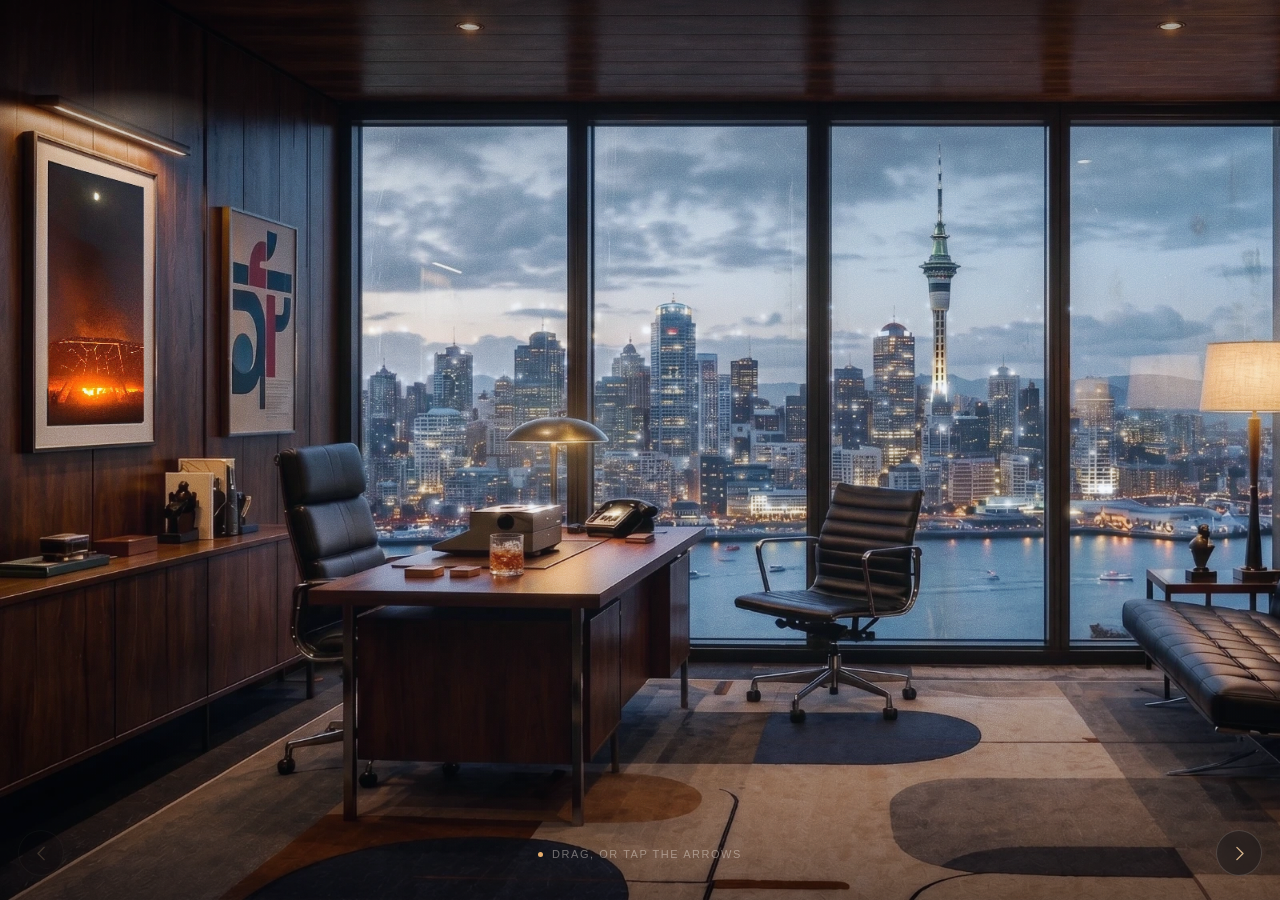
<file: index.html>
<!doctype html>
<html lang="en">
<head>
  <meta charset="utf-8">
  <meta name="viewport" content="width=device-width, initial-scale=1, viewport-fit=cover">
  <title>Ongoing Theory</title>
  <meta name="description" content="Brand and story as growth infrastructure. Ben Forman, Auckland, New Zealand.">
  <meta name="theme-color" content="#0a0d14">

  <!-- SVG first for anything modern, PNG for the rest, 180px for iOS -->
  <link rel="icon" href="/favicon.svg" type="image/svg+xml">
  <link rel="alternate icon" href="/favicon.png" sizes="32x32" type="image/png">
  <link rel="apple-touch-icon" href="/apple-touch-icon.png">

  <!-- absolute URLs and a JPG: most social scrapers won't follow a relative
       path and several still won't render WebP -->
  <meta property="og:site_name" content="Ongoing Theory">
  <meta property="og:title" content="Ongoing Theory">
  <meta property="og:description" content="Brand and story as growth infrastructure. Ben Forman, Auckland, New Zealand.">
  <meta property="og:type" content="website">
  <meta property="og:url" content="https://ongoingtheory.com/">
  <meta property="og:image" content="https://ongoingtheory.com/assets/share.jpg">
  <meta property="og:image:secure_url" content="https://ongoingtheory.com/assets/share.jpg">
  <meta property="og:image:type" content="image/jpeg">
  <meta property="og:image:width" content="1200">
  <meta property="og:image:height" content="630">
  <meta property="og:image:alt" content="A corner office at dusk, looking out over the Auckland skyline">
  <meta name="twitter:card" content="summary_large_image">
  <meta name="twitter:title" content="Ongoing Theory">
  <meta name="twitter:description" content="Brand and story as growth infrastructure. Ben Forman, Auckland, New Zealand.">
  <meta name="twitter:image" content="https://ongoingtheory.com/assets/share.jpg">

  <link rel="stylesheet" href="css/style.css">
</head>
<body>

  <div class="viewport" id="viewport">

    <!-- everything that moves with the room -->
    <div class="parallax" id="parallax">
      <div class="stage" id="stage">
        <img class="scene" id="scene" src="assets/office.webp" alt="A corner office at dusk, looking out over the Auckland skyline">
        <canvas class="twinkle" id="twinkle" aria-hidden="true"></canvas>
        <div class="grade" aria-hidden="true"></div>
        <!-- practical lights, each breathing on its own clock -->
        <div class="glows" aria-hidden="true">
          <span class="glow glow--desk"></span>
          <span class="glow glow--floor"></span>
          <span class="glow glow--corner"></span>
          <span class="glow glow--wash"></span>
        </div>
        <!-- grain and vignette sit above the room but below the cards, so a
             sheet of paper never picks up the room's texture -->
        <div class="grain" aria-hidden="true"></div>
        <div class="vignette" aria-hidden="true"></div>

        <div class="hotspots" id="hotspots"></div>
      </div>
    </div>

    <!-- the only overlay: a hint that fades out as soon as you find something -->
    <p class="hint" id="hint">
      <span class="hint__dot" aria-hidden="true"></span><span id="hinttext">Look around the room</span>
    </p>

    <!-- shown only when the room is wider than the window -->
    <button class="pan pan--left" id="pan-left" type="button" aria-label="Look left">
      <svg viewBox="0 0 24 24" fill="none" aria-hidden="true">
        <path d="M15 5L8 12l7 7" stroke="currentColor" stroke-width="1.6"
              stroke-linecap="round" stroke-linejoin="round"/>
      </svg>
    </button>
    <button class="pan pan--right" id="pan-right" type="button" aria-label="Look right">
      <svg viewBox="0 0 24 24" fill="none" aria-hidden="true">
        <path d="M9 5l7 7-7 7" stroke="currentColor" stroke-width="1.6"
              stroke-linecap="round" stroke-linejoin="round"/>
      </svg>
    </button>

    <!-- the reading window, for anything too long for a card -->
    <div class="reader" id="reader" hidden>
      <div class="reader__backdrop" data-close></div>
      <div class="reader__sheet" role="dialog" aria-modal="true" aria-labelledby="reader-title">
        <button class="reader__close" type="button" data-close aria-label="Close">&times;</button>
        <h2 class="reader__title" id="reader-title"></h2>
        <div class="reader__body" id="reader-body"></div>
      </div>
    </div>

    <!-- shown only if assets/office.jpg is missing -->
    <div class="missing" id="missing" hidden>
      <div class="missing__card">
        <h1>Almost there</h1>
        <p>Save your office image to:</p>
        <code>assets/office.jpg</code>
        <p class="missing__note">Then refresh. Serve the folder over <code>localhost</code> rather than opening the file directly, so the city lights can be read from the image.</p>
      </div>
    </div>

  </div>

  <script src="js/content.js"></script>
  <script src="js/app.js"></script>
</body>
</html>
</file>
<file: css/style.css>
/* ==========================================================================
   ONGOING THEORY
   ========================================================================== */

:root {
  --ink:        #05070c;
  --paper:      #f2ede4;
  --muted:      rgba(242, 237, 228, 0.62);
  --amber:      #e6ad6d;
  --amber-soft: #f3cfa0;
  --hairline:   rgba(242, 237, 228, 0.16);

  /* typed page */
  /* paper tone — change these three to age or bleach the sheet */
  --sheet:      #f4ede1;
  --sheet-mid:  #ebe2d2;
  --sheet-edge: #e2d8c5;
  --ink-dark:   #241f19;
  --ink-mid:    #4a4238;
  --stamp:      #9c3b2e;

  --grain: 0.42;   /* film grain over the room */

  --sans: ui-sans-serif, -apple-system, BlinkMacSystemFont, "Segoe UI", Inter, Helvetica, Arial, sans-serif;
  --type: "Courier New", Courier, ui-monospace, SFMono-Regular, Menlo, monospace;

  --ease: cubic-bezier(0.22, 1, 0.36, 1);
}

* { box-sizing: border-box; }

html, body {
  margin: 0;
  height: 100%;
  background: var(--ink);
  color: var(--paper);
  font-family: var(--sans);
  -webkit-font-smoothing: antialiased;
  overscroll-behavior: none;
}

body { overflow: hidden; }

/* --------------------------------------------------------------------------
   Stage
   -------------------------------------------------------------------------- */

.viewport {
  position: fixed;
  inset: 0;
  overflow: hidden;
  cursor: default;
  background: #05070c;
}

.parallax {
  position: absolute;
  inset: 0;
  will-change: transform;
  transform: translate3d(0, 0, 0);
  transition: transform 900ms var(--ease);
}
.parallax.is-live { transition: transform 380ms cubic-bezier(0.16, 1, 0.3, 1); }

.stage {
  position: absolute;
  top: 50%;
  left: 50%;
  transform: translate(-50%, -50%);
  /* width / height set by JS to cover the viewport with overscan */
}

.scene {
  position: absolute;
  inset: 0;
  width: 100%;
  height: 100%;
  object-fit: fill;
  display: block;
  user-select: none;
  -webkit-user-drag: none;
  transition: filter 1200ms var(--ease);
}

/* the twinkle canvas sits exactly on the image and moves with it */
.twinkle {
  position: absolute;
  inset: 0;
  width: 100%;
  height: 100%;
  pointer-events: none;
  mix-blend-mode: screen;
  opacity: 0;
  transition: opacity 1800ms ease 400ms;
}
.is-ready .twinkle { opacity: 1; }

/* a gentle colour grade over the whole room */
.grade {
  position: absolute;
  inset: 0;
  pointer-events: none;
  background:
    radial-gradient(120% 90% at 50% 45%, rgba(90, 130, 190, 0.10), transparent 60%),
    linear-gradient(180deg, rgba(4, 7, 14, 0.34) 0%, transparent 28%, transparent 66%, rgba(4, 7, 14, 0.46) 100%);
  transition: opacity 1200ms var(--ease);
}

/* Warm pools over each practical light. Different periods and phases so they
   never pulse in unison — that's what stops it reading as one CSS animation. */
.glows { position: absolute; inset: 0; pointer-events: none; }

.glow {
  position: absolute;
  transform: translate(-50%, -50%);
  mix-blend-mode: screen;
  opacity: 0;
  transition: opacity 1600ms ease 700ms;
  will-change: opacity, filter;
}
.is-ready .glow { opacity: 1; }

/* Brightness is written every frame by driveLamps() in app.js — a CSS
   animation here would win the cascade and flatten the flicker back into a
   smooth loop. Position and colour only. */
.glow--desk {
  left: 34.5%; top: 49%; width: 20%; height: 24%;
  background: radial-gradient(closest-side, rgba(255, 198, 126, 0.32), rgba(255, 176, 96, 0.09) 46%, transparent 72%);
}
.glow--floor {
  left: 78.5%; top: 42%; width: 18%; height: 26%;
  background: radial-gradient(closest-side, rgba(255, 214, 156, 0.42), rgba(255, 186, 112, 0.12) 46%, transparent 72%);
}
.glow--corner {
  left: 97%; top: 42%; width: 15%; height: 24%;
  background: radial-gradient(closest-side, rgba(255, 210, 150, 0.40), rgba(255, 190, 120, 0.10) 48%, transparent 70%);
}
/* the linear fixture washing the wall above the framed portrait */
.glow--wash {
  left: 8%; top: 13%; width: 16%; height: 9%;
  background: radial-gradient(closest-side, rgba(255, 226, 178, 0.24), transparent 70%);
}

/* lamp easter egg */
.lights-on .scene { filter: brightness(1.16) saturate(1.06) contrast(0.97); }
.lights-on .glow  { filter: brightness(1.4); }
.lights-on .grade { opacity: 0.55; }

/* Film grain, sized in screen pixels rather than image pixels — on a large
   display the photograph gets scaled up and goes soft, and fixed-size grain is
   what puts the perceived detail back. Overlay blend leaves the blacks alone
   and works into the midtones, which is where real grain lives. */
.grain {
  position: absolute;
  inset: 0;
  pointer-events: none;
  background-image:
    url("data:image/svg+xml;utf8,<svg xmlns='http://www.w3.org/2000/svg' width='170' height='170'><filter id='g'><feTurbulence type='fractalNoise' baseFrequency='0.9' numOctaves='3' stitchTiles='stitch'/><feColorMatrix type='saturate' values='0'/></filter><rect width='170' height='170' filter='url(%23g)'/></svg>");
  background-size: 170px 170px;
  mix-blend-mode: overlay;
  opacity: 0;
  transition: opacity 1600ms ease 600ms;
}
/* Turn --grain up for more texture, down for less. It needs to be this high
   because `overlay` deliberately leaves blacks alone, and most of this room is
   black — at 0.085 it was mathematically present and completely invisible.

   The grain also jumps to a new position eight times a second. Static grain
   reads as a texture laid over a photograph; grain that moves reads as film,
   and it is the movement rather than the strength that does the work. */
.is-ready .grain {
  opacity: var(--grain);
  animation: grain-shift 0.72s steps(1) infinite;
}

@keyframes grain-shift {
  0%      { background-position:    0px    0px; }
  12.5%   { background-position:  -37px   14px; }
  25%     { background-position:   21px  -43px; }
  37.5%   { background-position:  -53px  -19px; }
  50%     { background-position:   46px   31px; }
  62.5%   { background-position:  -14px   52px; }
  75%     { background-position:   58px  -28px; }
  87.5%   { background-position:  -31px  -55px; }
  100%    { background-position:    0px    0px; }
}

.vignette {
  position: absolute;
  inset: 0;
  pointer-events: none;
  background:
    radial-gradient(140% 105% at 50% 50%, transparent 42%, rgba(3, 5, 10, 0.55) 100%);
}

/* opening move */
.parallax { opacity: 0; }
.is-ready .parallax { opacity: 1; transition: opacity 1400ms var(--ease); }
.stage { transform: translate(-50%, -50%) scale(1.05); }
.is-ready .stage {
  transform: translate(-50%, -50%) scale(1);
  transition: transform 2600ms var(--ease);
}

/* --------------------------------------------------------------------------
   Hotspots
   -------------------------------------------------------------------------- */

.hotspots { position: absolute; inset: 0; }

.hotspot {
  position: absolute;
  transform: translate(-50%, -50%);
  z-index: 1;
}
/* the open sheet has to clear every other dot, including ones later in the
   DOM that would otherwise paint straight through the paper */
.hotspot.is-open { z-index: 30; }

/* the hit area — a real button, so it is focusable and announced */
.hotspot__hit {
  position: absolute;
  inset: 0;
  border: 0;
  padding: 0;
  margin: 0;
  background: none;
  cursor: pointer;
  -webkit-tap-highlight-color: transparent;
}
.hotspot__hit:focus { outline: none; }
.hotspot__hit:focus-visible { outline: none; }

.hotspot__marker {
  position: absolute;
  left: 50%;
  top: 50%;
  width: 13px;
  height: 13px;
  margin: -6.5px 0 0 -6.5px;
  border-radius: 50%;
  border: 1px solid rgba(242, 237, 228, 0.75);
  background: rgba(242, 237, 228, 0.10);
  backdrop-filter: blur(2px);
  -webkit-backdrop-filter: blur(2px);
  box-shadow: 0 0 0 0 rgba(230, 173, 109, 0.42), 0 2px 14px rgba(0, 0, 0, 0.5);
  /* --near is written per frame from the pointer distance: the dot only
     surfaces as you approach it, so at rest the page is just the photograph */
  opacity: calc(var(--near, 0) * 0.85);
  transform: scale(calc(0.55 + var(--near, 0) * 0.45));
  transition:
    background-color 260ms ease,
    border-color 260ms ease,
    box-shadow 420ms ease;
}

.hotspot__marker::after {
  content: '';
  position: absolute;
  inset: 3px;
  border-radius: 50%;
  background: var(--amber-soft);
  opacity: 0;
  transform: scale(0.4);
  transition: opacity 260ms ease, transform 340ms var(--ease);
}

/* halo, only once you are near enough to see the dot at all */
.hotspot__pulse {
  position: absolute;
  left: 50%;
  top: 50%;
  width: 13px;
  height: 13px;
  margin: -6.5px 0 0 -6.5px;
  border-radius: 50%;
  border: 1px solid rgba(230, 173, 109, 0.5);
  opacity: 0;
  pointer-events: none;
}
.is-ready .hotspot__pulse {
  animation: halo 4.4s ease-out infinite;
  animation-play-state: paused;
}
.is-ready .hotspot.is-near .hotspot__pulse { animation-play-state: running; }

@keyframes halo {
  0%   { transform: scale(1);   opacity: calc(var(--near, 0) * 0.55); }
  70%  { transform: scale(3.6); opacity: 0; }
  100% { transform: scale(3.6); opacity: 0; }
}

.hotspot:hover  .hotspot__marker,
.hotspot__hit:focus-visible .hotspot__marker,
.hotspot.is-open .hotspot__marker {
  opacity: 1;
  transform: scale(1.42);
  border-color: var(--amber-soft);
  background: rgba(230, 173, 109, 0.22);
  box-shadow: 0 0 0 6px rgba(230, 173, 109, 0.10), 0 4px 22px rgba(0, 0, 0, 0.6);
}
.hotspot:hover .hotspot__marker::after,
.hotspot__hit:focus-visible .hotspot__marker::after,
.hotspot.is-open .hotspot__marker::after { opacity: 1; transform: scale(1); }

.hotspot.is-open .hotspot__pulse { animation: none; opacity: 0; }

/* --------------------------------------------------------------------------
   Cards
   -------------------------------------------------------------------------- */

/* a sheet of paper wound into a typewriter */
.card {
  position: absolute;
  width: 312px;
  max-width: 76vw;
  padding: 24px 26px 22px;
  text-align: left;
  font-family: var(--type);
  color: var(--ink-dark);
  background:
    /* grain, then uneven light across the sheet — no ruling, no fake tearing */
    url("data:image/svg+xml;utf8,<svg xmlns='http://www.w3.org/2000/svg' width='160' height='160'><filter id='n'><feTurbulence type='fractalNoise' baseFrequency='1.1' numOctaves='4' stitchTiles='stitch'/><feColorMatrix type='saturate' values='0'/></filter><rect width='160' height='160' filter='url(%23n)' opacity='0.06'/></svg>"),
    radial-gradient(75% 55% at 16% 8%,  rgba(255, 253, 246, 0.85), transparent 72%),
    radial-gradient(55% 45% at 90% 96%, rgba(184, 168, 138, 0.32), transparent 74%),
    radial-gradient(42% 38% at 74% 26%, rgba(206, 190, 160, 0.20), transparent 78%),
    linear-gradient(174deg, var(--sheet) 0%, var(--sheet-mid) 56%, var(--sheet-edge) 100%);
  background-blend-mode: multiply, screen, multiply, multiply, normal;
  border-radius: 1px;
  box-shadow:
    0 22px 46px rgba(0, 0, 0, 0.50),
    0 4px 12px rgba(0, 0, 0, 0.30),
    0 0 26px rgba(122, 100, 66, 0.16) inset;
  opacity: 0;
  pointer-events: none;
  transform: translateY(10px) rotate(-0.5deg) scale(0.985);
  transform-origin: 20% 50%;
  transition:
    opacity 260ms ease,
    transform 480ms var(--ease);
  z-index: 5;
}
.hotspot.is-open .card {
  opacity: 1;
  pointer-events: auto;
  transform: translateY(0) rotate(-0.5deg) scale(1);
}


/* Card placement — always clear of the hit area, so the sheet never covers
   the thing it is describing. */
.card[data-align="right"] { left: calc(100% + 20px); }
.card[data-align="left"]  { right: calc(100% + 20px); }
.card[data-valign="down"] { top: -14px; }
.card[data-valign="up"]   { bottom: -14px; }

/* not bold — over-struck. See .ch--over. */
.card__title {
  margin: 0 0 11px;
  font-family: var(--type);
  font-size: 15.5px;
  line-height: 1.34;
  font-weight: 400;
  letter-spacing: 0.005em;
  color: var(--ink-dark);
}

.card__body {
  margin: 0 0 9px;
  font-size: 12.5px;
  line-height: 1.78;
  color: var(--ink-mid);
}
.card__body:last-of-type { margin-bottom: 0; }

/* --------------------------------------------------------------------------
   Struck characters

   Each glyph carries its own --dx / --dy / --rot / --ink, written once by the
   seeded generator in app.js. Together they undo the thing that makes digital
   monospace read as digital: perfect baselines and uniform ink.
   -------------------------------------------------------------------------- */

/* the real sentence, for screen readers and nothing else */
.sr-only {
  position: absolute;
  width: 1px; height: 1px;
  margin: -1px; padding: 0;
  overflow: hidden;
  clip-path: inset(50%);
  white-space: nowrap;
  border: 0;
}

.wd { display: inline-block; white-space: nowrap; }

/* A typewriter strikes at one weight. Nothing here changes the stroke — only
   how much ink reached the paper (--ink) and how far it spread into the fibre
   (--bleed). More ink bleeds more, which is why the dark letters look softer
   at the edges rather than fatter. */
.ch {
  display: inline-block;
  position: relative;
  transform: translate(var(--dx, 0), var(--dy, 0)) rotate(var(--rot, 0deg));
  opacity: var(--ink, 1);
  text-shadow: 0 0 var(--bleed, 0.3px) currentColor;
  visibility: hidden;
}
.ch.is-struck { visibility: visible; }

/* Emphasis on a typewriter is an over-strike: the same character hit twice,
   barely out of register. Kept tight — enough to darken the heading and give
   it a little weight, not enough to read as doubled. */
.ch--over::after {
  content: attr(data-c);
  position: absolute;
  left: 0;
  top: 0;
  transform: translate(0.3px, 0.18px);
  opacity: 0.5;
  pointer-events: none;
}

.caret {
  display: inline-block;
  width: 0.55em;
  height: 1em;
  vertical-align: -0.14em;
  background: currentColor;
  opacity: 0.6;
  animation: caret 620ms steps(1) infinite;
}
@keyframes caret { 0%, 50% { opacity: 0.6; } 50.01%, 100% { opacity: 0; } }

.card__actions {
  display: flex;
  flex-wrap: wrap;
  gap: 8px;
  margin-top: 17px;
}

.card__cta {
  display: inline-flex;
  align-items: center;
  gap: 7px;
  padding: 7px 13px;
  border: 1px solid rgba(36, 31, 25, 0.42);
  background: rgba(36, 31, 25, 0.04);
  color: var(--ink-dark);
  font-family: var(--type);
  font-size: 11.5px;
  font-weight: 400;
  letter-spacing: 0.08em;
  text-transform: uppercase;
  text-decoration: none;
  transition: background-color 200ms ease, border-color 200ms ease, transform 200ms var(--ease);
}
/* a note rather than a link — nothing to click yet */
.card__cta--soon {
  border-style: dashed;
  border-color: rgba(36, 31, 25, 0.28);
  background: none;
  color: rgba(36, 31, 25, 0.55);
  cursor: default;
}

.card__cta:not(.card__cta--soon):hover {
  background: rgba(36, 31, 25, 0.10);
  border-color: rgba(36, 31, 25, 0.75);
  transform: translateY(-1px);
}
.card__cta svg { width: 10px; height: 10px; flex: none; }

/* hairline from marker to sheet */
.card::before {
  content: '';
  position: absolute;
  top: 50%;
  width: 20px;
  height: 1px;
  background: linear-gradient(90deg, rgba(239, 231, 214, 0.75), transparent);
  opacity: 0;
  transition: opacity 300ms ease 120ms;
}
.card[data-align="right"]::before { left: -20px; transform: scaleX(-1); }
.card[data-align="left"]::before  { right: -20px; }
.hotspot.is-open .card::before { opacity: 1; }

/* --------------------------------------------------------------------------
   Chrome
   -------------------------------------------------------------------------- */

/* The page carries no wordmark, nav or tagline — just this, and it goes
   the moment you find anything. */
.hint {
  position: absolute;
  right: 34px;
  bottom: 28px;
  z-index: 20;
  margin: 0;
  display: inline-flex;
  align-items: center;
  gap: 9px;
  font-family: var(--sans);
  font-size: 11px;
  letter-spacing: 0.14em;
  text-transform: uppercase;
  color: rgba(242, 237, 228, 0.42);
  pointer-events: none;
  opacity: 0;
  transition: opacity 1200ms ease 900ms;
}
.is-ready .hint { opacity: 1; }
.is-ready .hint.is-hidden { opacity: 0; transition: opacity 500ms ease; }
.hint__dot {
  width: 5px; height: 5px; border-radius: 50%;
  background: var(--amber);
  animation: blip 2.6s ease-in-out infinite;
}
@keyframes blip { 0%,100% { opacity: 0.25; } 50% { opacity: 1; } }

/* --------------------------------------------------------------------------
   Pan arrows

   Only appear when the room is wider than the window. They are the signal that
   there is more room off the sides — without them, on a phone, the page looks
   like a static crop.
   -------------------------------------------------------------------------- */

.pan {
  position: absolute;
  bottom: 24px;
  z-index: 25;
  display: none;
  align-items: center;
  justify-content: center;
  width: 46px;
  height: 46px;
  padding: 0;
  border: 1px solid rgba(242, 237, 228, 0.20);
  border-radius: 50%;
  background: rgba(10, 13, 20, 0.42);
  backdrop-filter: blur(6px);
  -webkit-backdrop-filter: blur(6px);
  color: var(--amber-soft);
  cursor: pointer;
  -webkit-tap-highlight-color: transparent;
  opacity: 0;
  transition: opacity 400ms ease, background-color 220ms ease,
              border-color 220ms ease, transform 260ms var(--ease);
}
.is-pan .pan { display: flex; }
.is-ready.is-pan .pan { opacity: 0.82; }

.pan svg { width: 21px; height: 21px; }
.pan--left  { left: 18px; }
.pan--right { right: 18px; }

/* while a sheet is open the room is held still, so the arrows would do nothing */
.is-card-open .pan { opacity: 0 !important; pointer-events: none; }

.pan:hover { background: rgba(10, 13, 20, 0.62); border-color: rgba(230, 173, 109, 0.5); }
.pan:active { transform: scale(0.92); }

/* at the end of the room there is nowhere further to go */
.is-ready.is-pan .pan[disabled] { opacity: 0.18; cursor: default; }
.pan[disabled]:active { transform: none; }

/* a slow nudge outward, so it reads as "there is more this way" */
@keyframes pan-nudge {
  0%, 82%, 100% { transform: translateX(0); }
  90%           { transform: translateX(var(--nudge, 3px)); }
}
.is-ready.is-pan .pan:not([disabled]) { animation: pan-nudge 4.5s ease-in-out infinite; }
.pan--left  { --nudge: -3px; }
.pan--right { --nudge: 3px; }

/* --------------------------------------------------------------------------
   The reading window

   Same sheet of paper as the cards, just a bigger one, wound further out of
   the machine.
   -------------------------------------------------------------------------- */

.reader {
  position: absolute;
  inset: 0;
  z-index: 50;
  display: grid;
  place-items: center;
  padding: 5vh 20px;
}
.reader[hidden] { display: none; }

.reader__backdrop {
  position: absolute;
  inset: 0;
  background: rgba(3, 5, 10, 0.72);
  backdrop-filter: blur(3px);
  -webkit-backdrop-filter: blur(3px);
  opacity: 0;
  transition: opacity 320ms ease;
}
.reader.is-open .reader__backdrop { opacity: 1; }

.reader__sheet {
  position: relative;
  width: min(620px, 100%);
  max-height: 90vh;
  overflow-y: auto;
  padding: 40px 46px 38px;
  font-family: var(--type);
  color: var(--ink-dark);
  background:
    url("data:image/svg+xml;utf8,<svg xmlns='http://www.w3.org/2000/svg' width='160' height='160'><filter id='n'><feTurbulence type='fractalNoise' baseFrequency='1.1' numOctaves='4' stitchTiles='stitch'/><feColorMatrix type='saturate' values='0'/></filter><rect width='160' height='160' filter='url(%23n)' opacity='0.06'/></svg>"),
    radial-gradient(70% 45% at 18% 5%,  rgba(255, 253, 246, 0.85), transparent 72%),
    radial-gradient(55% 40% at 92% 98%, rgba(184, 168, 138, 0.30), transparent 74%),
    linear-gradient(176deg, var(--sheet) 0%, var(--sheet-mid) 58%, var(--sheet-edge) 100%);
  background-blend-mode: multiply, screen, multiply, normal;
  border-radius: 1px;
  box-shadow:
    0 34px 70px rgba(0, 0, 0, 0.6),
    0 6px 16px rgba(0, 0, 0, 0.34),
    0 0 30px rgba(122, 100, 66, 0.16) inset;
  opacity: 0;
  transform: translateY(18px) rotate(-0.35deg);
  transition: opacity 340ms ease, transform 520ms var(--ease);
}
.reader.is-open .reader__sheet { opacity: 1; transform: translateY(0) rotate(-0.35deg); }

.reader__close {
  position: absolute;
  top: 14px; right: 16px;
  width: 30px; height: 30px;
  border: 0;
  background: none;
  font-family: var(--type);
  font-size: 24px;
  line-height: 1;
  color: rgba(36, 31, 25, 0.5);
  cursor: pointer;
  transition: color 200ms ease;
}
.reader__close:hover { color: var(--ink-dark); }

.reader__title {
  margin: 0 0 26px;
  font-size: 21px;
  font-weight: 400;
  letter-spacing: 0.01em;
}

.reader__body p {
  margin: 0 0 16px;
  font-size: 12.5px;
  line-height: 1.85;
  color: var(--ink-mid);
}
.reader__body p:last-of-type { margin-bottom: 0; }

.reader__links {
  display: flex;
  flex-wrap: wrap;
  gap: 8px;
  margin-top: 26px;
  padding-top: 20px;
  border-top: 1px solid rgba(36, 31, 25, 0.16);
}
.reader__link {
  display: inline-flex;
  align-items: center;
  gap: 6px;
  padding: 7px 13px;
  border: 1px solid rgba(36, 31, 25, 0.42);
  background: rgba(36, 31, 25, 0.04);
  font-family: var(--type);
  font-size: 11.5px;
  letter-spacing: 0.08em;
  text-transform: uppercase;
  color: var(--ink-dark);
  text-decoration: none;
  transition: background-color 200ms ease, border-color 200ms ease;
}
.reader__link svg { width: 10px; height: 10px; }
.reader__link:hover { background: rgba(36, 31, 25, 0.10); border-color: rgba(36, 31, 25, 0.75); }

/* centred on a phone too, not slid up against the bottom edge */
@media (max-width: 640px) {
  .reader { padding: 4vh 14px; place-items: center; }
  .reader__sheet {
    width: 100%;
    max-height: 86vh;
    padding: 28px 22px 26px;
    transform: translateY(16px) rotate(0deg);
  }
  .reader.is-open .reader__sheet { transform: translateY(0) rotate(0deg); }
  .reader__title { font-size: 19px; }
}

/* --------------------------------------------------------------------------
   Missing-image state
   -------------------------------------------------------------------------- */

.missing {
  position: absolute;
  inset: 0;
  display: grid;
  place-items: center;
  background: #05070c;
  z-index: 60;
  padding: 24px;
}
.missing[hidden] { display: none; }
.missing__card {
  max-width: 420px;
  padding: 34px 36px;
  border: 1px solid var(--hairline);
  border-radius: 16px;
  background: rgba(255, 255, 255, 0.02);
}
.missing h1 { font-family: var(--type); font-weight: 700; font-size: 21px; margin: 0 0 14px; }
.missing p  { margin: 0 0 12px; font-size: 14px; line-height: 1.6; color: var(--muted); }
.missing code {
  display: inline-block;
  font-size: 13px;
  padding: 7px 11px;
  border-radius: 7px;
  background: rgba(230, 173, 109, 0.12);
  color: var(--amber-soft);
  margin-bottom: 12px;
}
.missing__note code { display: inline; padding: 2px 6px; margin: 0; font-size: 12px; }

/* --------------------------------------------------------------------------
   Tuning mode  (press D)
   -------------------------------------------------------------------------- */

.tuning .hotspot {
  outline: 1px dashed rgba(230, 173, 109, 0.75);
  background: rgba(230, 173, 109, 0.09);
}
.tuning .hotspot::after {
  content: attr(data-id);
  position: absolute;
  left: 0; top: -16px;
  font-size: 10px;
  letter-spacing: 0.05em;
  color: var(--amber-soft);
  white-space: nowrap;
}
.tuning .viewport { cursor: crosshair; }

.readout {
  position: absolute;
  left: 50%;
  bottom: 90px;
  transform: translateX(-50%);
  z-index: 80;
  padding: 9px 15px;
  border-radius: 8px;
  background: rgba(5, 7, 12, 0.9);
  border: 1px solid var(--hairline);
  font-family: ui-monospace, SFMono-Regular, Menlo, monospace;
  font-size: 12px;
  color: var(--amber-soft);
  opacity: 0;
  pointer-events: none;
  transition: opacity 200ms ease;
}
.readout.is-visible { opacity: 1; }

/* --------------------------------------------------------------------------
   Small screens
   -------------------------------------------------------------------------- */

@media (max-width: 860px) {
  .hint { right: 20px; bottom: 18px; font-size: 10px; }
  .card { width: 262px; padding: 19px 20px 18px; }
  .card__title { font-size: 15px; }
  .card__body { font-size: 12px; line-height: 1.68; }
  .hotspot__marker,
  .hotspot__pulse { width: 15px; height: 15px; margin: -7.5px 0 0 -7.5px; }
}

/* --------------------------------------------------------------------------
   Touch

   The room fills the height and runs off both sides — you drag along it. Dots
   are always visible, since there is no cursor to bring them out, and the
   sheet is pinned across the bottom of the screen rather than hung beside
   whatever you tapped. Position is solved in JS (see pinCardToViewport).
   -------------------------------------------------------------------------- */

/* dragging is navigation whenever the room is wider than the window */
.is-pan .viewport { touch-action: none; cursor: grab; }
.is-pan.is-dragging .viewport { cursor: grabbing; }
.is-pan .hotspot__hit { cursor: pointer; }

/* On touch the sheet is centred in the window rather than hung beside the
   thing you tapped — there is no room to hang it, and the bottom of the screen
   belongs to the pan arrows. Position is solved in JS (centreCardInViewport). */
.is-touch .card {
  max-width: none;
  padding: 22px 24px 22px;
  transform: scale(0.97) rotate(-0.4deg);
  transform-origin: center;
}
.is-touch .hotspot.is-open .card { transform: scale(1) rotate(-0.4deg); }

/* no room to run a leader line to something off the top of the screen */
.is-touch .card::before { content: none; }

.is-touch .hotspot__marker,
.is-touch .hotspot__pulse { width: 17px; height: 17px; margin: -8.5px 0 0 -8.5px; }

/* centred between the two arrows */
.is-pan .hint {
  left: 0; right: 0; bottom: 40px;
  text-align: center;
  justify-content: center;
}

@media (prefers-reduced-motion: reduce) {
  .parallax { transition: none !important; }
  .hotspot__pulse,
  .hint__dot,
  .pan,
  .grain,
  .glow { animation: none !important; }
  .is-ready .stage { transition: none; transform: translate(-50%, -50%) scale(1); }
  .twinkle { opacity: 0.35 !important; }
}
</file>
